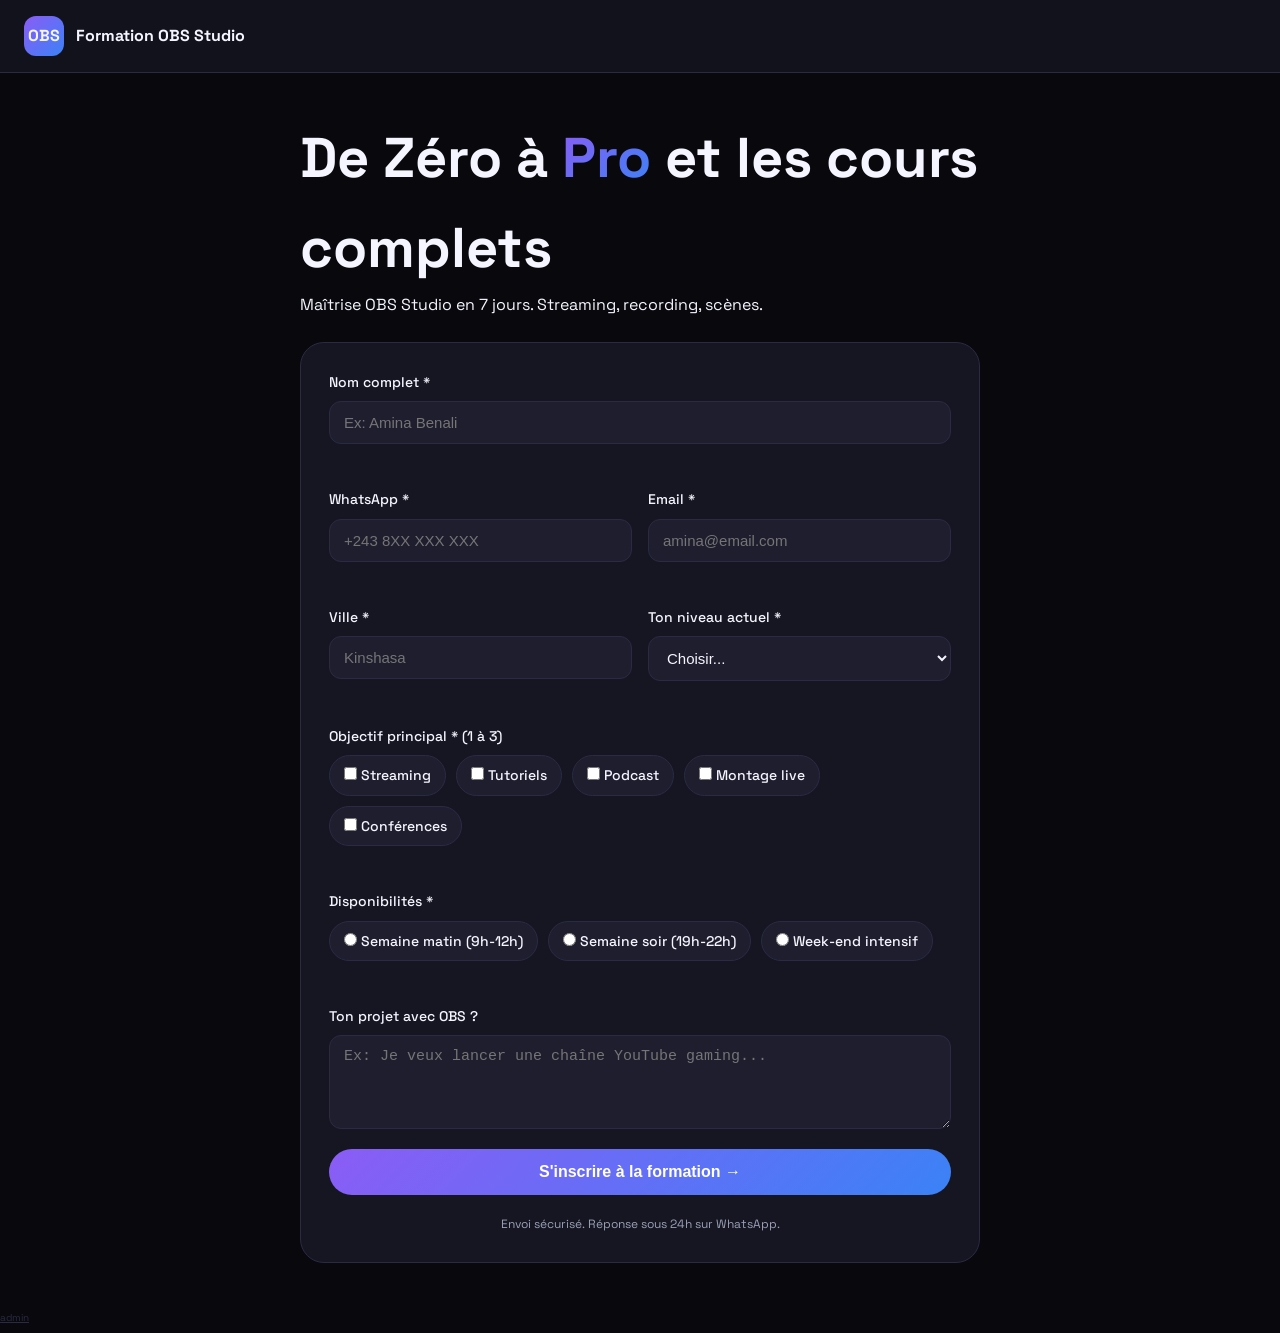
<file: index.html>
<!DOCTYPE html>
<html lang="fr">
<head>
  <meta charset="UTF-8">
  <meta name="viewport" content="width=device-width, initial-scale=1.0">
  <title>Formation OBS Studio - De Zéro à Pro</title>
  <link rel="stylesheet" href="style.css">
  <link href="https://fonts.googleapis.com/css2?family=Space+Grotesk:wght@400;500;600;700&display=swap" rel="stylesheet">
</head>
<body>
  <header class="header">
    <div class="logo">
      <div class="logo-icon">OBS</div>
      <span>Formation OBS Studio </span>
    </div>
  </header>

  <main class="container">
    <section class="hero">
      <h1>De Zéro à <span class="gradient">Pro</span> et les cours complets</h1>
      <p>Maîtrise OBS Studio en 7 jours. Streaming, recording, scènes.</p>
    </section>

    <form id="obsForm" class="form-card" novalidate>
      <div class="field">
        <label for="nom">Nom complet *</label>
        <input type="text" id="nom" name="nom" placeholder="Ex: Amina Benali" required>
        <span class="error" id="err-nom"></span>
      </div>

      <div class="row">
        <div class="field">
          <label for="whatsapp">WhatsApp *</label>
          <input type="tel" id="whatsapp" name="whatsapp" placeholder="+243 8XX XXX XXX" required>
          <span class="error" id="err-whatsapp"></span>
        </div>
        <div class="field">
          <label for="email">Email *</label>
          <input type="email" id="email" name="email" placeholder="amina@email.com" required>
          <span class="error" id="err-email"></span>
        </div>
      </div>

      <div class="row">
        <div class="field">
          <label for="ville">Ville *</label>
          <input type="text" id="ville" name="ville" placeholder="Kinshasa" required>
          <span class="error" id="err-ville"></span>
        </div>
        <div class="field">
          <label for="niveau">Ton niveau actuel *</label>
          <select id="niveau" name="niveau" required>
            <option value="">Choisir...</option>
            <option value="debutant">Débutant - Jamais utilisé OBS</option>
            <option value="intermediaire">Intermédiaire - Bases acquises</option>
            <option value="avance">Avancé - Je stream déjà</option>
            <option value="formateur">Futur formateur</option>
            <option value="preparation-studio">Je prépare mon studio</option>
          </select>
          <span class="error" id="err-niveau"></span>
        </div>
      </div>

      <div class="field">
        <label>Objectif principal * (1 à 3)</label>
        <div class="checkbox-grid">
          <label><input type="checkbox" name="objectifs" value="streaming"> Streaming</label>
          <label><input type="checkbox" name="objectifs" value="tuto"> Tutoriels</label>
          <label><input type="checkbox" name="objectifs" value="podcast"> Podcast</label>
          <label><input type="checkbox" name="objectifs" value="live"> Montage live</label>
          <label><input type="checkbox" name="objectifs" value="conf"> Conférences</label>
        </div>
        <span class="error" id="err-objectifs"></span>
      </div>

      <div class="field">
        <label>Disponibilités *</label>
        <div class="radio-group">
          <label><input type="radio" name="dispo" value="matin" required> Semaine matin (9h-12h)</label>
          <label><input type="radio" name="dispo" value="soir" required> Semaine soir (19h-22h)</label>
          <label><input type="radio" name="dispo" value="weekend" required> Week-end intensif</label>
        </div>
        <span class="error" id="err-dispo"></span>
      </div>

      <div class="field">
        <label for="message">Ton projet avec OBS ?</label>
        <textarea id="message" name="message" rows="4" placeholder="Ex: Je veux lancer une chaîne YouTube gaming..."></textarea>
      </div>

      <button type="submit" class="btn-primary" id="submitBtn">
        S'inscrire à la formation →
      </button>
      <p class="legal">Envoi sécurisé. Réponse sous 24h sur WhatsApp.</p>
    </form>

    <div id="successBox" class="success hidden">
      <h3>✅ Inscription envoyée !</h3>
      <p>On te contacte sur WhatsApp très vite.</p>
      <div class="share-link">
        <span id="shareUrl"></span>
        <button onclick="copyLink()">Copier</button>
      </div>
    </div>
  </main>
  <script src="script.js"></script>
      <a href="Admin.html" style="color:#2a2a44;font-size:10px">admin</a>
</body>
</html>
</file>
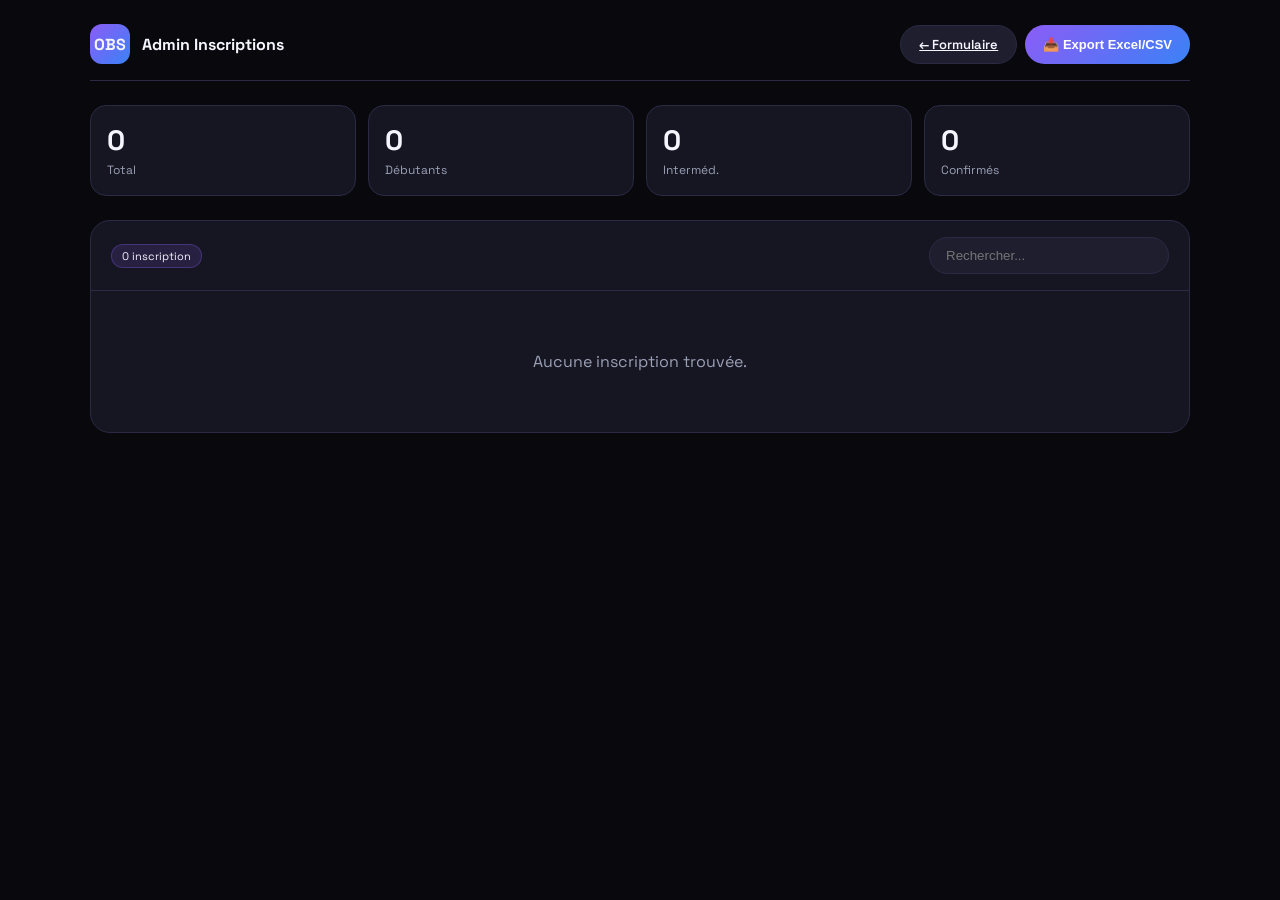
<file: Admin.html>
<!DOCTYPE html>
<html lang="fr">
<head>
<meta charset="UTF-8">
<meta name="viewport" content="width=device-width, initial-scale=1.0">
<title>Admin - Inscriptions OBS Studio</title>
<link href="https://fonts.googleapis.com/css2?family=Space+Grotesk:wght@400;500;600;700&display=swap" rel="stylesheet">
<style>
:root{--bg:#08080d;--surface:#161622;--surface-2:#1e1e2f;--border:#2a2a44;--text:#f5f5ff;--muted:#9aa0b6;--accent:#8b5cf6;--accent-2:#3b82f6}
*{margin:0;padding:0;box-sizing:border-box}
body{background:var(--bg);color:var(--text);font-family:'Space Grotesk',sans-serif;padding:24px}
.header{display:flex;justify-content:space-between;align-items:center;max-width:1100px;margin:0 auto 24px;border-bottom:1px solid var(--border);padding-bottom:16px}
.logo{display:flex;align-items:center;gap:12px;font-weight:700}
.logo-icon{width:40px;height:40px;border-radius:12px;background:linear-gradient(135deg,var(--accent),var(--accent-2));display:grid;place-items:center;font-weight:800}
.stats{display:grid;grid-template-columns:repeat(4,1fr);gap:12px;max-width:1100px;margin:0 auto 24px}
.stat{background:var(--surface);border:1px solid var(--border);border-radius:16px;padding:16px}
.stat b{font-size:28px;display:block}
.stat span{font-size:12px;color:var(--muted)}
.table-wrap{max-width:1100px;margin:0 auto;background:var(--surface);border:1px solid var(--border);border-radius:20px;overflow:hidden}
.toolbar{display:flex;justify-content:space-between;align-items:center;padding:16px 20px;border-bottom:1px solid var(--border);flex-wrap:wrap;gap:10px}
.btn{border:none;border-radius:999px;padding:10px 18px;font-weight:600;cursor:pointer;font-size:13px}
.btn-primary{background:linear-gradient(135deg,var(--accent),var(--accent-2));color:white}
.btn-ghost{background:var(--surface-2);color:var(--text);border:1px solid var(--border)}
input.search{background:var(--surface-2);border:1px solid var(--border);border-radius:999px;padding:10px 16px;color:white;min-width:240px}
table{width:100%;border-collapse:collapse;font-size:13px}
th{text-align:left;padding:12px 16px;color:var(--muted);font-weight:500;border-bottom:1px solid var(--border);font-size:11px;text-transform:uppercase;letter-spacing:0.5px}
td{padding:14px 16px;border-bottom:1px solid rgba(42,42,68,0.5)}
tr:hover td{background:rgba(139,92,246,0.05)}
.badge{background:rgba(139,92,246,0.15);border:1px solid rgba(139,92,246,0.3);padding:4px 10px;border-radius:999px;font-size:11px}
.empty{text-align:center;padding:60px 20px;color:var(--muted)}
@media(max-width:700px){.stats{grid-template-columns:1fr 1fr} table{font-size:12px} .toolbar{flex-direction:column;align-items:stretch}}
</style>
</head>
<body>
<div class="header">
  <div class="logo"><div class="logo-icon">OBS</div> Admin Inscriptions</div>
  <div style="display:flex;gap:8px">
    <a href="index.html" class="btn btn-ghost">← Formulaire</a>
    <button class="btn btn-primary" type="button" onclick="exportCSV()">📥 Export Excel/CSV</button>
  </div>
</div>

<div class="stats" id="stats"></div>

<div class="table-wrap">
  <div class="toolbar">
    <div class="badge" id="countBadge">0 inscription</div>
    <input id="searchInput" class="search" type="search" placeholder="Rechercher..." aria-label="Rechercher une inscription">
  </div>
  <div id="tableContainer"></div>
</div>

<script>
  const STORAGE_KEY = 'obs_inscriptions';

  function getInscriptions() {
    try {
      return JSON.parse(localStorage.getItem(STORAGE_KEY) || '[]');
    } catch (error) {
      console.error('Erreur lecture localStorage', error);
      return [];
    }
  }

  function escapeHtml(value = '') {
    return String(value)
      .replace(/&/g, '&amp;')
      .replace(/</g, '&lt;')
      .replace(/>/g, '&gt;')
      .replace(/"/g, '&quot;')
      .replace(/'/g, '&#039;');
  }

  function formatDate(dateString) {
    if (!dateString) return '—';
    const date = new Date(dateString);
    if (Number.isNaN(date.getTime())) return '—';
    return new Intl.DateTimeFormat('fr-FR', {
      day: '2-digit',
      month: '2-digit',
      year: 'numeric',
      hour: '2-digit',
      minute: '2-digit'
    }).format(date);
  }

  function getLevelLabel(value) {
    const labels = {
      debutant: 'Débutant',
      intermediaire: 'Intermédiaire',
      avance: 'Avancé',
      formateur: 'Futur formateur',
      'preparation-studio': 'Prépare mon studio'
    };
    return labels[value] || value || '—';
  }

  function renderStats() {
    const items = getInscriptions();
    const stats = document.getElementById('stats');
    const niveau = { debutant: 0, intermediaire: 0, avance: 0, formateur: 0, 'preparation-studio': 0 };

    items.forEach((item) => {
      if (niveau[item.niveau] !== undefined) niveau[item.niveau] += 1;
    });

    stats.innerHTML = `
      <div class="stat"><b>${items.length}</b><span>Total</span></div>
      <div class="stat"><b>${niveau.debutant}</b><span>Débutants</span></div>
      <div class="stat"><b>${niveau.intermediaire}</b><span>Interméd.</span></div>
      <div class="stat"><b>${niveau.avance + niveau.formateur + niveau['preparation-studio']}</b><span>Confirmés</span></div>
    `;
  }

  function renderTable(query = '') {
    const items = getInscriptions();
    const search = query.trim().toLowerCase();
    const filtered = items.filter((item) => {
      if (!search) return true;
      return [item.nom, item.email, item.ville, item.whatsapp, item.niveau, item.objectifs, item.dispo, item.message]
        .join(' ')
        .toLowerCase()
        .includes(search);
    });

    const countBadge = document.getElementById('countBadge');
    countBadge.textContent = `${filtered.length} inscription${filtered.length > 1 ? 's' : ''}`;

    const tableContainer = document.getElementById('tableContainer');
    if (!filtered.length) {
      tableContainer.innerHTML = '<div class="empty">Aucune inscription trouvée.</div>';
      return;
    }

    const rows = filtered.map((item, index) => `
      <tr>
        <td>${index + 1}</td>
        <td>${escapeHtml(item.nom || '—')}</td>
        <td>${escapeHtml(item.whatsapp || '—')}</td>
        <td>${escapeHtml(item.email || '—')}</td>
        <td>${escapeHtml(item.ville || '—')}</td>
        <td>${escapeHtml(getLevelLabel(item.niveau))}</td>
        <td>${escapeHtml(item.objectifs || '—')}</td>
        <td>${escapeHtml(item.dispo || '—')}</td>
        <td>${escapeHtml(item.message || '—')}</td>
        <td>${escapeHtml(formatDate(item.date))}</td>
      </tr>
    `).join('');

    tableContainer.innerHTML = `
      <table>
        <thead>
          <tr>
            <th>#</th>
            <th>Nom</th>
            <th>WhatsApp</th>
            <th>Email</th>
            <th>Ville</th>
            <th>Niveau</th>
            <th>Objectifs</th>
            <th>Disponibilité</th>
            <th>Projet</th>
            <th>Date</th>
          </tr>
        </thead>
        <tbody>${rows}</tbody>
      </table>
    `;
  }

  function exportCSV() {
    const items = getInscriptions();
    if (!items.length) {
      alert('Aucune inscription à exporter.');
      return;
    }

    const headers = ['Nom', 'WhatsApp', 'Email', 'Ville', 'Niveau', 'Objectifs', 'Disponibilite', 'Projet', 'Date'];
    const rows = items.map((item) => [
      item.nom || '',
      item.whatsapp || '',
      item.email || '',
      item.ville || '',
      getLevelLabel(item.niveau),
      item.objectifs || '',
      item.dispo || '',
      item.message || '',
      formatDate(item.date)
    ]);

    const csv = [headers, ...rows]
      .map((row) => row.map((cell) => `"${String(cell).replace(/"/g, '""')}"`).join(';'))
      .join('\n');

    const blob = new Blob([csv], { type: 'text/csv;charset=utf-8;' });
    const url = URL.createObjectURL(blob);
    const link = document.createElement('a');
    link.href = url;
    link.download = 'inscriptions-obs-studio.csv';
    document.body.appendChild(link);
    link.click();
    document.body.removeChild(link);
    URL.revokeObjectURL(url);
  }

  window.exportCSV = exportCSV;

  document.addEventListener('DOMContentLoaded', () => {
    const input = document.getElementById('searchInput');
    if (input) {
      input.addEventListener('input', (event) => renderTable(event.target.value));
    }
    renderStats();
    renderTable();
  });
</script>
</body>
</html>
</file>
<file: style.css>
:root {
  --bg: #08080d;
  --surface: #161622;
  --surface-2: #1e1e2f;
  --border: #2a2a44;
  --text: #f5f5ff;
  --muted: #9aa0b6;
  --accent: #8b5cf6;
  --accent-2: #3b82f6;
}
* { margin:0; padding:0; box-sizing:border-box; }
body {
  background: var(--bg);
  color: var(--text);
  font-family: 'Space Grotesk', sans-serif;
  line-height: 1.6;
}
.header {
  position: sticky; top:0; z-index:10;
  background: rgba(22,22,34,0.8);
  backdrop-filter: blur(12px);
  border-bottom: 1px solid var(--border);
  padding: 16px 24px;
}
.logo { display:flex; align-items:center; gap:12px; font-weight:700; }
.logo-icon {
  width:40px; height:40px; border-radius:12px;
  background: linear-gradient(135deg, var(--accent), var(--accent-2));
  display:grid; place-items:center; font-weight:800;
}
.container { max-width: 720px; margin: 0 auto; padding: 40px 20px; }
.hero h1 { font-size: clamp(32px, 6vw, 56px); font-weight:700; }
.gradient {
  background: linear-gradient(135deg, #8b5cf6, #3b82f6);
  -webkit-background-clip: text; -webkit-text-fill-color: transparent;
}
.form-card {
  background: var(--surface);
  border: 1px solid var(--border);
  border-radius: 24px;
  padding: 28px;
  display:flex; flex-direction:column; gap:20px;
  margin-top: 24px;
}
.field { display:flex; flex-direction:column; gap:8px; }
.field label { font-size:14px; font-weight:500; }
.row { display:grid; grid-template-columns:1fr 1fr; gap:16px; }
@media(max-width:640px){ .row{ grid-template-columns:1fr; } }
input, select, textarea {
  background: var(--surface-2);
  border: 1px solid var(--border);
  border-radius: 12px;
  padding: 12px 14px;
  color: var(--text);
  font-size:15px;
}
input:focus, select:focus, textarea:focus {
  outline:none; border-color: var(--accent);
  box-shadow: 0 0 0 3px rgba(139,92,246,0.3);
}
.input-error { border-color:#ef4444 !important; }
.error { font-size:12px; color:#ef4444; min-height:16px; }
.checkbox-grid, .radio-group { display:flex; flex-wrap:wrap; gap:10px; }
.checkbox-grid label, .radio-group label {
  background: var(--surface-2);
  border:1px solid var(--border);
  border-radius:999px;
  padding:8px 14px; cursor:pointer; font-size:14px;
}
.checkbox-grid label:has(input:checked),
.radio-group label:has(input:checked) {
  border-color: var(--accent);
  background: rgba(139,92,246,0.15);
}
.btn-primary {
  background: linear-gradient(135deg, var(--accent), var(--accent-2));
  color:white; border:none; border-radius:999px;
  padding:14px 24px; font-weight:600; font-size:16px;
  cursor:pointer;
}
.btn-primary:hover { transform: translateY(-1px); filter: brightness(1.1); }
.success {
  background: #161622;
  border:1px solid #22c55e33;
  border-radius:16px; padding:24px; margin-top:24px;
}
.hidden { display:none; }
.share-link {
  display:flex; align-items:center; justify-content:space-between;
  background:#0f0f18; border:1px dashed #3a3a5a;
  border-radius:10px; padding:10px 14px; margin-top:12px;
  font-family: monospace; font-size:13px;
}
.legal { font-size:12px; color:var(--muted); text-align:center; }
</file>
